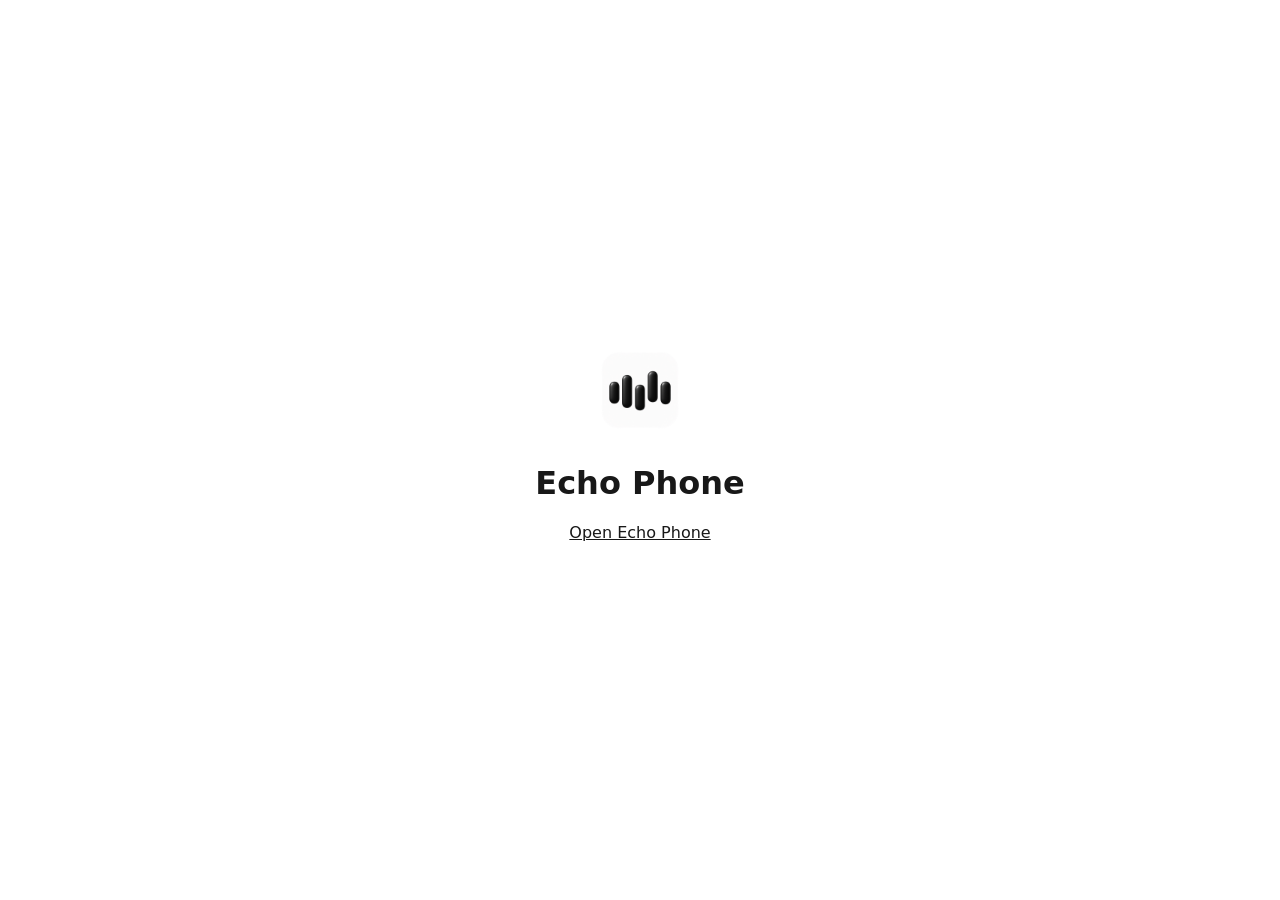
<file: index.html>
<!doctype html>
<html lang="en">
	<head>
		<meta charset="utf-8" />
		<meta name="viewport" content="width=device-width, initial-scale=1" />
		<meta name="theme-color" content="#ffffff" />
		<title>Echo Phone</title>
		<style>
			body { margin: 0; min-height: 100vh; display: grid; place-items: center; font: 16px system-ui, sans-serif; color: #181818; background: #fff; }
			main { text-align: center; padding: 2rem; }
			img { width: 96px; height: 96px; border-radius: 22px; }
			a { color: inherit; }
		</style>
	</head>
	<body>
		<main>
			<img src="/echo/phone/logo.png" alt="Echo" />
			<h1>Echo Phone</h1>
			<p><a href="/echo/phone/">Open Echo Phone</a></p>
		</main>
	</body>
</html>
</file>
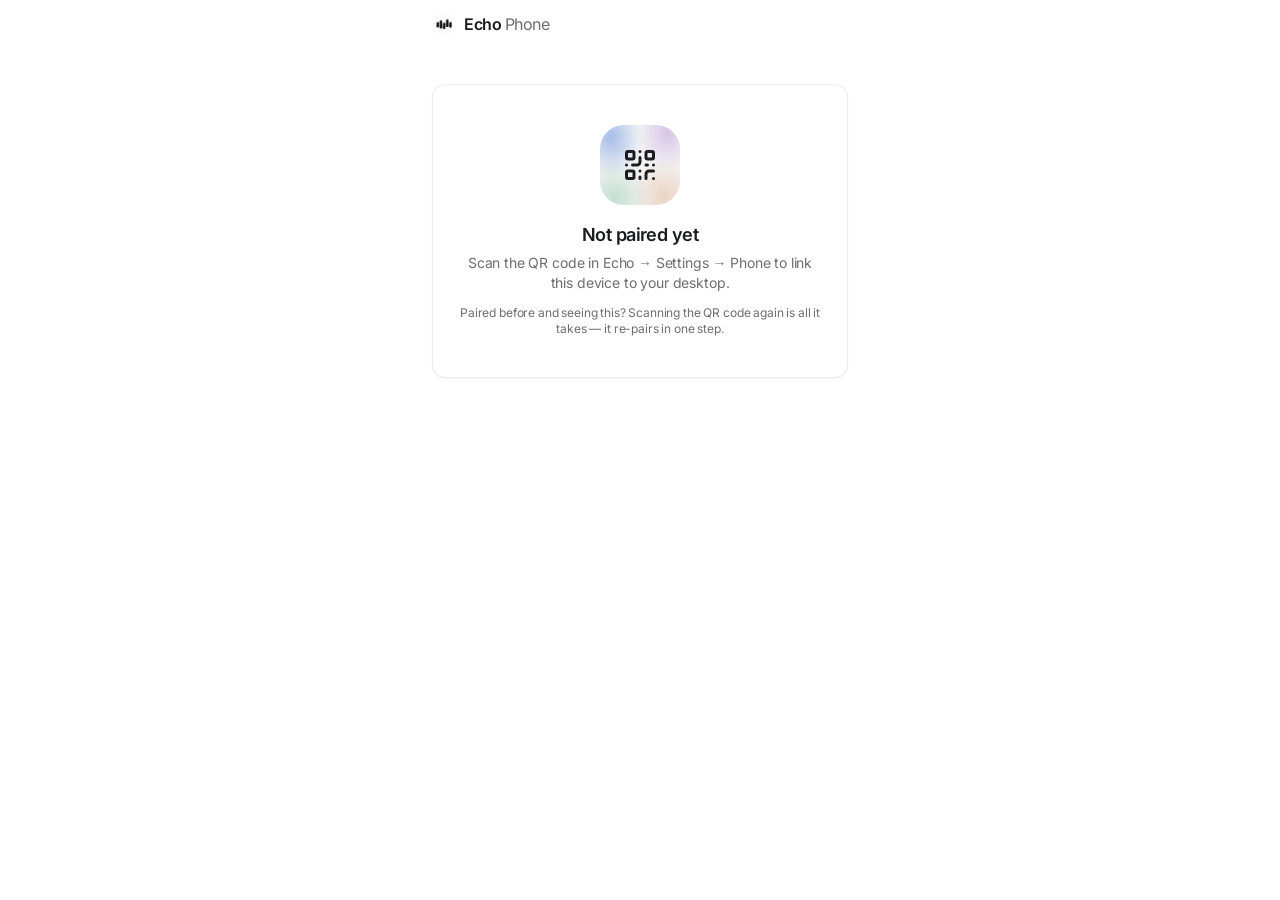
<file: echo/phone/index.html>
<!doctype html>
<html lang="en">
	<head>
		<meta charset="UTF-8" />
		<meta name="viewport" content="width=device-width, initial-scale=1.0, viewport-fit=cover" />
		<title>Echo Phone</title>
		<link rel="manifest" href="/echo/phone/manifest.webmanifest" />

		<!--
			Browser chrome follows the OS theme, matching the tokens the app itself
			renders with: `--background` is #ffffff in light and #181818 in dark
			(desktop/src/globals.css). `color-scheme` keeps form controls and the
			scrollbar in the same theme.
		-->
		<meta name="color-scheme" content="light dark" />
		<meta name="theme-color" content="#ffffff" media="(prefers-color-scheme: light)" />
		<meta name="theme-color" content="#181818" media="(prefers-color-scheme: dark)" />

		<meta name="apple-mobile-web-app-capable" content="yes" />
		<meta name="apple-mobile-web-app-title" content="Echo" />
		<meta name="apple-mobile-web-app-status-bar-style" content="black-translucent" />

		<!--
			iOS ignores the manifest when adding to the home screen and reads this
			tag instead, so it needs its own opaque 180x180 render — a transparent
			PNG would be composited onto black.
		-->
		<link rel="apple-touch-icon" href="/echo/phone/icons/apple-touch-icon.png?v=app-icon-20261013" />
		<link rel="icon" type="image/png" href="/echo/phone/logo.png?v=app-icon-20261013" />
		<link rel="icon" type="image/png" sizes="192x192" href="/echo/phone/icons/icon-192.png?v=app-icon-20261013" />
		<script type="module" crossorigin src="/echo/phone/assets/index-CW6jRL9o.js"></script>
		<link rel="stylesheet" crossorigin href="/echo/phone/assets/index-Y8R1So1D.css">
	</head>

	<body>
		<div id="root"></div>
	</body>
</html>
</file>
<file: echo/phone/assets/index-Y8R1So1D.css>
@layer properties{@supports (((-webkit-hyphens:none)) and (not (margin-trim:inline))) or ((-moz-orient:inline) and (not (color:rgb(from red r g b)))){*,:before,:after,::backdrop{--tw-rotate-x:initial;--tw-rotate-y:initial;--tw-rotate-z:initial;--tw-skew-x:initial;--tw-skew-y:initial;--tw-space-y-reverse:0;--tw-divide-y-reverse:0;--tw-border-style:solid;--tw-leading:initial;--tw-font-weight:initial;--tw-tracking:initial;--tw-ordinal:initial;--tw-slashed-zero:initial;--tw-numeric-figure:initial;--tw-numeric-spacing:initial;--tw-numeric-fraction:initial;--tw-shadow:0 0 #0000;--tw-shadow-color:initial;--tw-shadow-alpha:100%;--tw-inset-shadow:0 0 #0000;--tw-inset-shadow-color:initial;--tw-inset-shadow-alpha:100%;--tw-ring-color:initial;--tw-ring-shadow:0 0 #0000;--tw-inset-ring-color:initial;--tw-inset-ring-shadow:0 0 #0000;--tw-ring-inset:initial;--tw-ring-offset-width:0px;--tw-ring-offset-color:#fff;--tw-ring-offset-shadow:0 0 #0000;--tw-outline-style:solid;--tw-blur:initial;--tw-brightness:initial;--tw-contrast:initial;--tw-grayscale:initial;--tw-hue-rotate:initial;--tw-invert:initial;--tw-opacity:initial;--tw-saturate:initial;--tw-sepia:initial;--tw-drop-shadow:initial;--tw-drop-shadow-color:initial;--tw-drop-shadow-alpha:100%;--tw-drop-shadow-size:initial;--tw-duration:initial}}}@font-face{font-family:Inter Variable;font-style:normal;font-display:swap;font-weight:100 900;src:url(/echo/phone/assets/inter-cyrillic-ext-wght-normal-BOeWTOD4.woff2)format("woff2-variations");unicode-range:U+460-52F,U+1C80-1C8A,U+20B4,U+2DE0-2DFF,U+A640-A69F,U+FE2E-FE2F}@font-face{font-family:Inter Variable;font-style:normal;font-display:swap;font-weight:100 900;src:url(/echo/phone/assets/inter-cyrillic-wght-normal-DqGufNeO.woff2)format("woff2-variations");unicode-range:U+301,U+400-45F,U+490-491,U+4B0-4B1,U+2116}@font-face{font-family:Inter Variable;font-style:normal;font-display:swap;font-weight:100 900;src:url(/echo/phone/assets/inter-greek-ext-wght-normal-DlzME5K_.woff2)format("woff2-variations");unicode-range:U+1F??}@font-face{font-family:Inter Variable;font-style:normal;font-display:swap;font-weight:100 900;src:url(/echo/phone/assets/inter-greek-wght-normal-CkhJZR-_.woff2)format("woff2-variations");unicode-range:U+370-377,U+37A-37F,U+384-38A,U+38C,U+38E-3A1,U+3A3-3FF}@font-face{font-family:Inter Variable;font-style:normal;font-display:swap;font-weight:100 900;src:url(/echo/phone/assets/inter-vietnamese-wght-normal-CBcvBZtf.woff2)format("woff2-variations");unicode-range:U+102-103,U+110-111,U+128-129,U+168-169,U+1A0-1A1,U+1AF-1B0,U+300-301,U+303-304,U+308-309,U+323,U+329,U+1EA0-1EF9,U+20AB}@font-face{font-family:Inter Variable;font-style:normal;font-display:swap;font-weight:100 900;src:url(/echo/phone/assets/inter-latin-ext-wght-normal-DO1Apj_S.woff2)format("woff2-variations");unicode-range:U+100-2BA,U+2BD-2C5,U+2C7-2CC,U+2CE-2D7,U+2DD-2FF,U+304,U+308,U+329,U+1D00-1DBF,U+1E00-1E9F,U+1EF2-1EFF,U+2020,U+20A0-20AB,U+20AD-20C0,U+2113,U+2C60-2C7F,U+A720-A7FF}@font-face{font-family:Inter Variable;font-style:normal;font-display:swap;font-weight:100 900;src:url(/echo/phone/assets/inter-latin-wght-normal-Dx4kXJAl.woff2)format("woff2-variations");unicode-range:U+??,U+131,U+152-153,U+2BB-2BC,U+2C6,U+2DA,U+2DC,U+304,U+308,U+329,U+2000-206F,U+20AC,U+2122,U+2191,U+2193,U+2212,U+2215,U+FEFF,U+FFFD}@layer theme{:root,:host{--color-black:#000;--spacing:.25rem;--container-md:28rem;--container-5xl:64rem;--text-xs:.75rem;--text-xs--line-height:calc(1 / .75);--text-sm:.875rem;--text-sm--line-height:calc(1.25 / .875);--text-base:1rem;--text-base--line-height: 1.5 ;--text-lg:1.125rem;--text-lg--line-height:calc(1.75 / 1.125);--text-2xl:1.5rem;--text-2xl--line-height:calc(2 / 1.5);--text-3xl:1.875rem;--text-3xl--line-height: 1.2 ;--font-weight-normal:400;--font-weight-medium:500;--font-weight-semibold:600;--tracking-normal:var(--tracking-normal);--leading-relaxed:1.625;--shadow-2xs:var(--shadow-2xs);--shadow-xs:var(--shadow-xs);--shadow-sm:var(--shadow-sm);--shadow-md:var(--shadow-md);--shadow-lg:var(--shadow-lg);--shadow-xl:var(--shadow-xl);--shadow-2xl:var(--shadow-2xl);--animate-spin:spin 1s linear infinite;--default-transition-duration:.15s;--default-transition-timing-function:cubic-bezier(.4, 0, .2, 1);--default-font-family:"Inter Variable", "Inter", -apple-system, BlinkMacSystemFont, "SF Pro Text", "Helvetica Neue", Arial, sans-serif;--default-mono-font-family:ui-monospace, SFMono-Regular, Menlo, Monaco, Consolas, "Courier New", monospace;--shadow:var(--shadow);--radius:1rem}}@layer base{*,:after,:before,::backdrop{box-sizing:border-box;border:0 solid;margin:0;padding:0}::file-selector-button{box-sizing:border-box;border:0 solid;margin:0;padding:0}html,:host{-webkit-text-size-adjust:100%;tab-size:4;line-height:1.5;font-family:var(--default-font-family,-apple-system, BlinkMacSystemFont, "Segoe UI", Roboto, "Helvetica Neue", "Noto Sans", Arial, sans-serif, "Apple Color Emoji", "Segoe UI Emoji", "Segoe UI Symbol", "Noto Color Emoji");font-feature-settings:var(--default-font-feature-settings,normal);font-variation-settings:var(--default-font-variation-settings,normal);-webkit-tap-highlight-color:transparent}hr{height:0;color:inherit;border-top-width:1px}abbr:where([title]){-webkit-text-decoration:underline dotted;text-decoration:underline dotted}h1,h2,h3,h4,h5,h6{font-size:inherit;font-weight:inherit}a{color:inherit;-webkit-text-decoration:inherit;text-decoration:inherit}b,strong{font-weight:bolder}code,kbd,samp,pre{font-family:var(--default-mono-font-family,ui-monospace, SFMono-Regular, Menlo, Monaco, Consolas, "Liberation Mono", "Courier New", monospace);font-feature-settings:var(--default-mono-font-feature-settings,normal);font-variation-settings:var(--default-mono-font-variation-settings,normal);font-size:1em}small{font-size:80%}sub,sup{vertical-align:baseline;font-size:75%;line-height:0;position:relative}sub{bottom:-.25em}sup{top:-.5em}table{text-indent:0;border-color:inherit;border-collapse:collapse}:-moz-focusring:where(:not(iframe)){outline:auto}progress{vertical-align:baseline}summary{display:list-item}ol,ul,menu{list-style:none}img,svg,video,canvas,audio,iframe,embed,object{vertical-align:middle;display:block}img,video{max-width:100%;height:auto}button,input,select,optgroup,textarea{font:inherit;font-feature-settings:inherit;font-variation-settings:inherit;letter-spacing:inherit;color:inherit;opacity:1;background-color:#0000;border-radius:0}::file-selector-button{font:inherit;font-feature-settings:inherit;font-variation-settings:inherit;letter-spacing:inherit;color:inherit;opacity:1;background-color:#0000;border-radius:0}:where(select:is([multiple],[size])) optgroup{font-weight:bolder}:where(select:is([multiple],[size])) optgroup option{padding-inline-start:20px}::file-selector-button{margin-inline-end:4px}::placeholder{opacity:1}@supports (not ((-webkit-appearance:-apple-pay-button))) or (contain-intrinsic-size:1px){::placeholder{color:currentColor}@supports (color:color-mix(in lab,red,red)){::placeholder{color:color-mix(in oklab,currentcolor 50%,transparent)}}}textarea{resize:vertical}::-webkit-search-decoration{-webkit-appearance:none}::-webkit-date-and-time-value{min-height:1lh;text-align:inherit}::-webkit-datetime-edit{display:inline-flex}::-webkit-datetime-edit-fields-wrapper{padding:0}::-webkit-datetime-edit{padding-block:0}::-webkit-datetime-edit-year-field{padding-block:0}::-webkit-datetime-edit-month-field{padding-block:0}::-webkit-datetime-edit-day-field{padding-block:0}::-webkit-datetime-edit-hour-field{padding-block:0}::-webkit-datetime-edit-minute-field{padding-block:0}::-webkit-datetime-edit-second-field{padding-block:0}::-webkit-datetime-edit-millisecond-field{padding-block:0}::-webkit-datetime-edit-meridiem-field{padding-block:0}::-webkit-calendar-picker-indicator{line-height:1}:-moz-ui-invalid{box-shadow:none}button,input:where([type=button],[type=reset],[type=submit]){appearance:button}::file-selector-button{appearance:button}::-webkit-inner-spin-button{height:auto}::-webkit-outer-spin-button{height:auto}[hidden]:where(:not([hidden=until-found])){display:none!important}html,body,#root{height:100%}html{-webkit-font-smoothing:antialiased;-moz-osx-font-smoothing:grayscale;font-family:Inter Variable,Inter,-apple-system,BlinkMacSystemFont,SF Pro Text,Helvetica Neue,Arial,sans-serif}body{background-color:var(--background);color:var(--foreground);letter-spacing:-.01em;font-feature-settings:"rlig" 1,"calt" 1,"cv05" 1;background-image:none;font-size:14px;line-height:1.55;overflow-x:hidden}h1,h2,h3{letter-spacing:-.03em}html,body{scrollbar-width:none}html::-webkit-scrollbar{width:0;height:0}body::-webkit-scrollbar{width:0;height:0}.dark body{background-image:none}*{border-color:var(--border)}::selection{background:#11111024}.dark ::selection{background:#f4f4f133}::-webkit-scrollbar{width:6px;height:6px}::-webkit-scrollbar-track{background:0 0}::-webkit-scrollbar-thumb{background:#11111024;border-radius:999px}:hover::-webkit-scrollbar-thumb{background:#11111038}.dark ::-webkit-scrollbar-thumb{background:#f4f4f124}.dark :hover::-webkit-scrollbar-thumb{background:#f4f4f138}.transcript-editor{scrollbar-width:auto;scrollbar-color:#11111047 #1111100d;scrollbar-gutter:stable}.transcript-editor::-webkit-scrollbar{background:0 0!important;width:16px!important;height:0!important}.transcript-editor::-webkit-scrollbar-thumb{background:#11111047 padding-box padding-box!important;border:3px solid #0000!important;border-radius:999px!important;min-height:96px!important}.transcript-editor::-webkit-scrollbar-thumb:hover{background:#11111066 padding-box padding-box!important}.transcript-editor::-webkit-scrollbar-track{border-left:1px solid var(--border)!important;background:0 0!important}.dark .transcript-editor::-webkit-scrollbar-thumb{background:#f4f4f13d padding-box padding-box!important;border:3px solid #0000!important}.dark .transcript-editor::-webkit-scrollbar-thumb:hover{background:#f4f4f15c padding-box padding-box!important}.dark .transcript-editor::-webkit-scrollbar-track{border-left:1px solid var(--border)!important;background:0 0!important}.dark .transcript-editor{scrollbar-color:#f4f4f13d transparent}html,body,#root{height:auto;min-height:100%}body{overscroll-behavior-y:none;-webkit-tap-highlight-color:transparent;font-size:15px}button,select,a{touch-action:manipulation}}@layer components{.app-shell{width:100%;max-width:var(--container-5xl);padding-inline:calc(var(--spacing) * 5);padding-top:calc(var(--spacing) * 3);padding-bottom:calc(var(--spacing) * 10);margin-inline:auto}@media(min-width:48rem){.app-shell{padding-inline:calc(var(--spacing) * 8);padding-top:calc(var(--spacing) * 4)}}.app-hero{margin-bottom:calc(var(--spacing) * 5);border-radius:calc(var(--radius) + 4px);border-style:var(--tw-border-style);border-width:1px;border-color:var(--border);background-color:var(--card);padding-inline:calc(var(--spacing) * 6);padding-block:calc(var(--spacing) * 5);position:relative}.app-panel{border-radius:calc(var(--radius) + 4px);border-style:var(--tw-border-style);border-width:1px;border-color:var(--border);background-color:var(--card);padding:calc(var(--spacing) * 5)}@media(min-width:48rem){.app-panel{padding:calc(var(--spacing) * 6)}}.app-subtle{border-radius:var(--radius);border-style:var(--tw-border-style);border-width:1px;border-color:var(--border);background-color:var(--muted)}@supports (color:color-mix(in lab,red,red)){.app-subtle{background-color:color-mix(in oklab,var(--muted) 60%,transparent)}}.app-subtle{padding:calc(var(--spacing) * 3)}.dark .app-hero,.dark .app-panel{background-color:var(--card);color:var(--card-foreground);background-image:none}.dark .app-subtle{background-color:var(--muted);color:var(--card-foreground)}.app-title{--tw-leading:1.1;--tw-font-weight:var(--font-weight-semibold);font-size:28px;line-height:1.1;font-weight:var(--font-weight-semibold);--tw-tracking:-.03em;letter-spacing:-.03em}@media(min-width:48rem){.app-title{font-size:40px}}.app-kicker,.eyebrow{--tw-leading:1;--tw-font-weight:var(--font-weight-medium);font-size:11px;line-height:1;font-weight:var(--font-weight-medium);--tw-tracking:.08em;letter-spacing:.08em;color:var(--muted-foreground);text-transform:uppercase}.app-main-card{border-radius:calc(var(--radius) + 8px);border-style:var(--tw-border-style);border-width:1px;border-color:var(--border);background-color:var(--card);padding:calc(var(--spacing) * 6);--tw-shadow:var(--shadow-sm);box-shadow:var(--tw-inset-shadow),var(--tw-inset-ring-shadow),var(--tw-ring-offset-shadow),var(--tw-ring-shadow),var(--tw-shadow)}@media(min-width:48rem){.app-main-card{padding:calc(var(--spacing) * 9)}}.dark .app-main-card{background-color:var(--card);--tw-shadow:var(--shadow-md);box-shadow:var(--tw-inset-shadow),var(--tw-inset-ring-shadow),var(--tw-ring-offset-shadow),var(--tw-ring-shadow),var(--tw-shadow);background-image:none}.aurora{isolation:isolate;background-color:var(--muted);filter:saturate(.85);background-image:radial-gradient(58% 72% at 14% 16%,#5b8def8c,#0000 68%),radial-gradient(54% 68% at 84% 10%,#b98de37a,#0000 70%),radial-gradient(58% 66% at 80% 88%,#e8a87c73,#0000 70%),radial-gradient(62% 70% at 18% 92%,#7cc5a073,#0000 70%);background-repeat:no-repeat;position:relative}.aurora:after{content:"";pointer-events:none;border-radius:inherit;opacity:.28;mix-blend-mode:overlay;background-image:url("data:image/svg+xml,%3Csvg xmlns='http://www.w3.org/2000/svg' width='140' height='140'%3E%3Cfilter id='n'%3E%3CfeTurbulence type='fractalNoise' baseFrequency='0.9' numOctaves='3' stitchTiles='stitch'/%3E%3C/filter%3E%3Crect width='140' height='140' filter='url(%23n)' opacity='0.5'/%3E%3C/svg%3E");position:absolute;inset:0}.dark .aurora{filter:saturate(.7)brightness(.8)}.aurora-bar{background-image:linear-gradient(90deg,var(--aurora-1) 0%,var(--aurora-2) 34%,var(--aurora-3) 67%,var(--aurora-4) 100%);filter:saturate(.85)}.progress-aurora>*{background-color:#0000;background-image:linear-gradient(90deg,var(--aurora-1) 0%,var(--aurora-2) 34%,var(--aurora-3) 67%,var(--aurora-4) 100%);filter:saturate(.85)}.stagger-in{animation:.24s ease-out both fade-up}}@layer utilities{.visible{visibility:visible}.absolute{position:absolute}.fixed{position:fixed}.relative{position:relative}.inset-0{inset:0}.z-50{z-index:50}.container{width:100%}@media(min-width:40rem){.container{max-width:40rem}}@media(min-width:48rem){.container{max-width:48rem}}@media(min-width:64rem){.container{max-width:64rem}}@media(min-width:80rem){.container{max-width:80rem}}@media(min-width:96rem){.container{max-width:96rem}}.-m-2{margin:calc(var(--spacing) * -2)}.mx-auto{margin-inline:auto}.mt-0\.5{margin-top:calc(var(--spacing) * .5)}.mt-1{margin-top:var(--spacing)}.mt-2{margin-top:calc(var(--spacing) * 2)}.mt-3{margin-top:calc(var(--spacing) * 3)}.mt-5{margin-top:calc(var(--spacing) * 5)}.mt-10{margin-top:calc(var(--spacing) * 10)}.mb-1{margin-bottom:var(--spacing)}.mb-3{margin-bottom:calc(var(--spacing) * 3)}.mb-4{margin-bottom:calc(var(--spacing) * 4)}.mb-5{margin-bottom:calc(var(--spacing) * 5)}.mb-6{margin-bottom:calc(var(--spacing) * 6)}.block{display:block}.flex{display:flex}.hidden{display:none}.inline{display:inline}.inline-flex{display:inline-flex}.table{display:table}.size-3\.5{width:calc(var(--spacing) * 3.5);height:calc(var(--spacing) * 3.5)}.size-4{width:calc(var(--spacing) * 4);height:calc(var(--spacing) * 4)}.size-5{width:calc(var(--spacing) * 5);height:calc(var(--spacing) * 5)}.size-6{width:calc(var(--spacing) * 6);height:calc(var(--spacing) * 6)}.size-9{width:calc(var(--spacing) * 9);height:calc(var(--spacing) * 9)}.size-10{width:calc(var(--spacing) * 10);height:calc(var(--spacing) * 10)}.size-20{width:calc(var(--spacing) * 20);height:calc(var(--spacing) * 20)}.size-44{width:calc(var(--spacing) * 44);height:calc(var(--spacing) * 44)}.h-2{height:calc(var(--spacing) * 2)}.h-3\.5{height:calc(var(--spacing) * 3.5)}.h-4{height:calc(var(--spacing) * 4)}.h-8{height:calc(var(--spacing) * 8)}.h-9{height:calc(var(--spacing) * 9)}.h-10{height:calc(var(--spacing) * 10)}.h-11{height:calc(var(--spacing) * 11)}.h-12{height:calc(var(--spacing) * 12)}.h-full{height:100%}.max-h-\[85dvh\]{max-height:85dvh}.max-h-\[min\(60dvh\,var\(--radix-popover-content-available-height\)\)\]{max-height:min(60dvh,var(--radix-popover-content-available-height))}.min-h-12{min-height:calc(var(--spacing) * 12)}.min-h-\[52px\]{min-height:52px}.min-h-dvh{min-height:100dvh}.w-1\/3{width:33.3333%}.w-3\.5{width:calc(var(--spacing) * 3.5)}.w-4{width:calc(var(--spacing) * 4)}.w-6{width:calc(var(--spacing) * 6)}.w-8{width:calc(var(--spacing) * 8)}.w-10{width:calc(var(--spacing) * 10)}.w-72{width:calc(var(--spacing) * 72)}.w-\[200px\]{width:200px}.w-\[240px\]{width:240px}.w-\[var\(--radix-popper-anchor-width\)\]{width:var(--radix-popper-anchor-width)}.w-full{width:100%}.max-w-\[calc\(100vw-24px\)\]{max-width:calc(100vw - 24px)}.max-w-md{max-width:var(--container-md)}.min-w-0{min-width:0}.min-w-\[240px\]{min-width:240px}.flex-1{flex:1}.shrink-0{flex-shrink:0}.origin-\[--radix-popover-content-transform-origin\]{transform-origin:--radix-popover-content-transform-origin}.transform{transform:var(--tw-rotate-x,) var(--tw-rotate-y,) var(--tw-rotate-z,) var(--tw-skew-x,) var(--tw-skew-y,)}.animate-spin{animation:var(--animate-spin)}.cursor-pointer{cursor:pointer}.flex-col{flex-direction:column}.flex-wrap{flex-wrap:wrap}.items-center{align-items:center}.items-end{align-items:flex-end}.items-start{align-items:flex-start}.justify-between{justify-content:space-between}.justify-center{justify-content:center}.justify-end{justify-content:flex-end}.gap-1{gap:var(--spacing)}.gap-1\.5{gap:calc(var(--spacing) * 1.5)}.gap-2{gap:calc(var(--spacing) * 2)}.gap-3{gap:calc(var(--spacing) * 3)}.gap-4{gap:calc(var(--spacing) * 4)}:where(.space-y-1\.5>:not(:last-child)){--tw-space-y-reverse:0;margin-block-start:calc(calc(var(--spacing) * 1.5) * var(--tw-space-y-reverse));margin-block-end:calc(calc(var(--spacing) * 1.5) * calc(1 - var(--tw-space-y-reverse)))}:where(.space-y-2>:not(:last-child)){--tw-space-y-reverse:0;margin-block-start:calc(calc(var(--spacing) * 2) * var(--tw-space-y-reverse));margin-block-end:calc(calc(var(--spacing) * 2) * calc(1 - var(--tw-space-y-reverse)))}:where(.space-y-3>:not(:last-child)){--tw-space-y-reverse:0;margin-block-start:calc(calc(var(--spacing) * 3) * var(--tw-space-y-reverse));margin-block-end:calc(calc(var(--spacing) * 3) * calc(1 - var(--tw-space-y-reverse)))}:where(.space-y-4>:not(:last-child)){--tw-space-y-reverse:0;margin-block-start:calc(calc(var(--spacing) * 4) * var(--tw-space-y-reverse));margin-block-end:calc(calc(var(--spacing) * 4) * calc(1 - var(--tw-space-y-reverse)))}:where(.space-y-6>:not(:last-child)){--tw-space-y-reverse:0;margin-block-start:calc(calc(var(--spacing) * 6) * var(--tw-space-y-reverse));margin-block-end:calc(calc(var(--spacing) * 6) * calc(1 - var(--tw-space-y-reverse)))}:where(.divide-y>:not(:last-child)){--tw-divide-y-reverse:0;border-bottom-style:var(--tw-border-style);border-top-style:var(--tw-border-style);border-top-width:calc(1px * var(--tw-divide-y-reverse));border-bottom-width:calc(1px * calc(1 - var(--tw-divide-y-reverse)))}:where(.divide-border>:not(:last-child)),:where(.divide-border\/45>:not(:last-child)){border-color:var(--border)}@supports (color:color-mix(in lab,red,red)){:where(.divide-border\/45>:not(:last-child)){border-color:color-mix(in oklab,var(--border) 45%,transparent)}}.truncate{text-overflow:ellipsis;white-space:nowrap;overflow:hidden}.overflow-hidden{overflow:hidden}.overflow-y-auto{overflow-y:auto}.overscroll-contain{overscroll-behavior:contain}.rounded-2xl{border-radius:calc(var(--radius) + 8px)}.rounded-full{border-radius:3.40282e38px}.rounded-lg{border-radius:var(--radius)}.rounded-md{border-radius:calc(var(--radius) - 2px)}.rounded-xl{border-radius:calc(var(--radius) + 4px)}.rounded-t-3xl{border-top-left-radius:calc(var(--radius) + 12px);border-top-right-radius:calc(var(--radius) + 12px)}.border{border-style:var(--tw-border-style);border-width:1px}.border-2{border-style:var(--tw-border-style);border-width:2px}.border-t{border-top-style:var(--tw-border-style);border-top-width:1px}.border-border,.border-border\/60{border-color:var(--border)}@supports (color:color-mix(in lab,red,red)){.border-border\/60{border-color:color-mix(in oklab,var(--border) 60%,transparent)}}.border-border\/70{border-color:var(--border)}@supports (color:color-mix(in lab,red,red)){.border-border\/70{border-color:color-mix(in oklab,var(--border) 70%,transparent)}}.border-current{border-color:currentColor}.border-destructive\/40{border-color:var(--destructive)}@supports (color:color-mix(in lab,red,red)){.border-destructive\/40{border-color:color-mix(in oklab,var(--destructive) 40%,transparent)}}.border-input\/75{border-color:var(--input)}@supports (color:color-mix(in lab,red,red)){.border-input\/75{border-color:color-mix(in oklab,var(--input) 75%,transparent)}}.border-primary\/30{border-color:var(--primary)}@supports (color:color-mix(in lab,red,red)){.border-primary\/30{border-color:color-mix(in oklab,var(--primary) 30%,transparent)}}.border-ring\/60{border-color:var(--ring)}@supports (color:color-mix(in lab,red,red)){.border-ring\/60{border-color:color-mix(in oklab,var(--ring) 60%,transparent)}}.border-transparent{border-color:#0000}.border-t-transparent{border-top-color:#0000}.bg-black\/50{background-color:#00000080}@supports (color:color-mix(in lab,red,red)){.bg-black\/50{background-color:color-mix(in oklab,var(--color-black) 50%,transparent)}}.bg-card{background-color:var(--card)}.bg-destructive,.bg-destructive\/10{background-color:var(--destructive)}@supports (color:color-mix(in lab,red,red)){.bg-destructive\/10{background-color:color-mix(in oklab,var(--destructive) 10%,transparent)}}.bg-muted\/60{background-color:var(--muted)}@supports (color:color-mix(in lab,red,red)){.bg-muted\/60{background-color:color-mix(in oklab,var(--muted) 60%,transparent)}}.bg-muted\/70{background-color:var(--muted)}@supports (color:color-mix(in lab,red,red)){.bg-muted\/70{background-color:color-mix(in oklab,var(--muted) 70%,transparent)}}.bg-popover{background-color:var(--popover)}.bg-primary,.bg-primary\/20{background-color:var(--primary)}@supports (color:color-mix(in lab,red,red)){.bg-primary\/20{background-color:color-mix(in oklab,var(--primary) 20%,transparent)}}.bg-secondary{background-color:var(--secondary)}.bg-transparent{background-color:#0000}.fill-current{fill:currentColor}.p-0{padding:0}.p-1\.5{padding:calc(var(--spacing) * 1.5)}.p-2{padding:calc(var(--spacing) * 2)}.p-3{padding:calc(var(--spacing) * 3)}.p-4{padding:calc(var(--spacing) * 4)}.p-6{padding:calc(var(--spacing) * 6)}.px-1{padding-inline:var(--spacing)}.px-2\.5{padding-inline:calc(var(--spacing) * 2.5)}.px-3{padding-inline:calc(var(--spacing) * 3)}.px-4{padding-inline:calc(var(--spacing) * 4)}.px-5{padding-inline:calc(var(--spacing) * 5)}.px-8{padding-inline:calc(var(--spacing) * 8)}.py-0\.5{padding-block:calc(var(--spacing) * .5)}.py-2{padding-block:calc(var(--spacing) * 2)}.py-2\.5{padding-block:calc(var(--spacing) * 2.5)}.py-3{padding-block:calc(var(--spacing) * 3)}.py-8{padding-block:calc(var(--spacing) * 8)}.py-10{padding-block:calc(var(--spacing) * 10)}.pt-0{padding-top:0}.pt-2\.5{padding-top:calc(var(--spacing) * 2.5)}.pt-5{padding-top:calc(var(--spacing) * 5)}.pt-6{padding-top:calc(var(--spacing) * 6)}.pb-1{padding-bottom:var(--spacing)}.pb-2{padding-bottom:calc(var(--spacing) * 2)}.text-center{text-align:center}.text-end{text-align:end}.text-start{text-align:start}.font-mono{font-family:ui-monospace,SFMono-Regular,Menlo,Monaco,Consolas,Courier New,monospace}.text-2xl{font-size:var(--text-2xl);line-height:var(--tw-leading,var(--text-2xl--line-height))}.text-3xl{font-size:var(--text-3xl);line-height:var(--tw-leading,var(--text-3xl--line-height))}.text-base{font-size:var(--text-base);line-height:var(--tw-leading,var(--text-base--line-height))}.text-lg{font-size:var(--text-lg);line-height:var(--tw-leading,var(--text-lg--line-height))}.text-sm{font-size:var(--text-sm);line-height:var(--tw-leading,var(--text-sm--line-height))}.text-xs{font-size:var(--text-xs);line-height:var(--tw-leading,var(--text-xs--line-height))}.text-\[10px\]{font-size:10px}.text-\[11px\]{font-size:11px}.text-\[13px\]{font-size:13px}.text-\[15px\]{font-size:15px}.leading-none{--tw-leading:1;line-height:1}.leading-relaxed{--tw-leading:var(--leading-relaxed);line-height:var(--leading-relaxed)}.font-medium{--tw-font-weight:var(--font-weight-medium);font-weight:var(--font-weight-medium)}.font-normal{--tw-font-weight:var(--font-weight-normal);font-weight:var(--font-weight-normal)}.font-semibold{--tw-font-weight:var(--font-weight-semibold);font-weight:var(--font-weight-semibold)}.tracking-\[0\.08em\]{--tw-tracking:.08em;letter-spacing:.08em}.tracking-tight{--tw-tracking:calc(var(--tracking-normal) - .025em);letter-spacing:calc(var(--tracking-normal) - .025em)}.break-words{overflow-wrap:break-word}.break-all{word-break:break-all}.whitespace-nowrap{white-space:nowrap}.whitespace-pre-wrap{white-space:pre-wrap}.text-card-foreground{color:var(--card-foreground)}.text-destructive{color:var(--destructive)}.text-destructive-foreground{color:var(--destructive-foreground)}.text-foreground{color:var(--foreground)}.text-inherit{color:inherit}.text-muted-foreground{color:var(--muted-foreground)}.text-popover-foreground{color:var(--popover-foreground)}.text-primary{color:var(--primary)}.text-primary-foreground{color:var(--primary-foreground)}.text-secondary-foreground{color:var(--secondary-foreground)}.capitalize{text-transform:capitalize}.lowercase{text-transform:lowercase}.uppercase{text-transform:uppercase}.tabular-nums{--tw-numeric-spacing:tabular-nums;font-variant-numeric:var(--tw-ordinal,) var(--tw-slashed-zero,) var(--tw-numeric-figure,) var(--tw-numeric-spacing,) var(--tw-numeric-fraction,)}.underline-offset-4{text-underline-offset:4px}.shadow{--tw-shadow:var(--shadow);box-shadow:var(--tw-inset-shadow),var(--tw-inset-ring-shadow),var(--tw-ring-offset-shadow),var(--tw-ring-shadow),var(--tw-shadow)}.shadow-lg{--tw-shadow:var(--shadow-lg);box-shadow:var(--tw-inset-shadow),var(--tw-inset-ring-shadow),var(--tw-ring-offset-shadow),var(--tw-ring-shadow),var(--tw-shadow)}.shadow-md{--tw-shadow:var(--shadow-md);box-shadow:var(--tw-inset-shadow),var(--tw-inset-ring-shadow),var(--tw-ring-offset-shadow),var(--tw-ring-shadow),var(--tw-shadow)}.shadow-sm{--tw-shadow:var(--shadow-sm);box-shadow:var(--tw-inset-shadow),var(--tw-inset-ring-shadow),var(--tw-ring-offset-shadow),var(--tw-ring-shadow),var(--tw-shadow)}.shadow-xs{--tw-shadow:var(--shadow-xs);box-shadow:var(--tw-inset-shadow),var(--tw-inset-ring-shadow),var(--tw-ring-offset-shadow),var(--tw-ring-shadow),var(--tw-shadow)}.outline{outline-style:var(--tw-outline-style);outline-width:1px}.filter{filter:var(--tw-blur,) var(--tw-brightness,) var(--tw-contrast,) var(--tw-grayscale,) var(--tw-hue-rotate,) var(--tw-invert,) var(--tw-saturate,) var(--tw-sepia,) var(--tw-drop-shadow,)}.transition-all{transition-property:all;transition-timing-function:var(--tw-ease,var(--default-transition-timing-function));transition-duration:var(--tw-duration,var(--default-transition-duration))}.transition-colors{transition-property:color,background-color,border-color,outline-color,text-decoration-color,fill,stroke,--tw-gradient-from,--tw-gradient-via,--tw-gradient-to;transition-timing-function:var(--tw-ease,var(--default-transition-timing-function));transition-duration:var(--tw-duration,var(--default-transition-duration))}.transition-transform{transition-property:transform,translate,scale,rotate;transition-timing-function:var(--tw-ease,var(--default-transition-timing-function));transition-duration:var(--tw-duration,var(--default-transition-duration))}.duration-150{--tw-duration:.15s;transition-duration:.15s}.outline-none{--tw-outline-style:none;outline-style:none}.placeholder\:text-muted-foreground::placeholder{color:var(--muted-foreground)}.placeholder\:capitalize::placeholder{text-transform:capitalize}@media(hover:hover){.hover\:bg-accent\/65:hover{background-color:var(--accent)}@supports (color:color-mix(in lab,red,red)){.hover\:bg-accent\/65:hover{background-color:color-mix(in oklab,var(--accent) 65%,transparent)}}.hover\:bg-destructive\/80:hover{background-color:var(--destructive)}@supports (color:color-mix(in lab,red,red)){.hover\:bg-destructive\/80:hover{background-color:color-mix(in oklab,var(--destructive) 80%,transparent)}}.hover\:bg-destructive\/90:hover{background-color:var(--destructive)}@supports (color:color-mix(in lab,red,red)){.hover\:bg-destructive\/90:hover{background-color:color-mix(in oklab,var(--destructive) 90%,transparent)}}.hover\:bg-muted\/60:hover{background-color:var(--muted)}@supports (color:color-mix(in lab,red,red)){.hover\:bg-muted\/60:hover{background-color:color-mix(in oklab,var(--muted) 60%,transparent)}}.hover\:bg-primary\/80:hover{background-color:var(--primary)}@supports (color:color-mix(in lab,red,red)){.hover\:bg-primary\/80:hover{background-color:color-mix(in oklab,var(--primary) 80%,transparent)}}.hover\:bg-primary\/90:hover{background-color:var(--primary)}@supports (color:color-mix(in lab,red,red)){.hover\:bg-primary\/90:hover{background-color:color-mix(in oklab,var(--primary) 90%,transparent)}}.hover\:bg-secondary\/80:hover{background-color:var(--secondary)}@supports (color:color-mix(in lab,red,red)){.hover\:bg-secondary\/80:hover{background-color:color-mix(in oklab,var(--secondary) 80%,transparent)}}.hover\:bg-secondary\/86:hover{background-color:var(--secondary)}@supports (color:color-mix(in lab,red,red)){.hover\:bg-secondary\/86:hover{background-color:color-mix(in oklab,var(--secondary) 86%,transparent)}}.hover\:text-accent-foreground:hover{color:var(--accent-foreground)}.hover\:underline:hover{text-decoration-line:underline}}.focus\:ring-2:focus{--tw-ring-shadow:var(--tw-ring-inset,) 0 0 0 calc(2px + var(--tw-ring-offset-width)) var(--tw-ring-color,currentcolor);box-shadow:var(--tw-inset-shadow),var(--tw-inset-ring-shadow),var(--tw-ring-offset-shadow),var(--tw-ring-shadow),var(--tw-shadow)}.focus\:ring-ring:focus{--tw-ring-color:var(--ring)}.focus\:ring-offset-2:focus{--tw-ring-offset-width:2px;--tw-ring-offset-shadow:var(--tw-ring-inset,) 0 0 0 var(--tw-ring-offset-width) var(--tw-ring-offset-color)}.focus\:outline-none:focus{--tw-outline-style:none;outline-style:none}.focus-visible\:ring-2:focus-visible{--tw-ring-shadow:var(--tw-ring-inset,) 0 0 0 calc(2px + var(--tw-ring-offset-width)) var(--tw-ring-color,currentcolor);box-shadow:var(--tw-inset-shadow),var(--tw-inset-ring-shadow),var(--tw-ring-offset-shadow),var(--tw-ring-shadow),var(--tw-shadow)}.focus-visible\:ring-ring\/80:focus-visible{--tw-ring-color:var(--ring)}@supports (color:color-mix(in lab,red,red)){.focus-visible\:ring-ring\/80:focus-visible{--tw-ring-color:color-mix(in oklab, var(--ring) 80%, transparent)}}.focus-visible\:ring-offset-1:focus-visible{--tw-ring-offset-width:1px;--tw-ring-offset-shadow:var(--tw-ring-inset,) 0 0 0 var(--tw-ring-offset-width) var(--tw-ring-offset-color)}.focus-visible\:outline-none:focus-visible{--tw-outline-style:none;outline-style:none}.active\:scale-\[0\.97\]:active{scale:.97}.disabled\:pointer-events-none:disabled{pointer-events:none}.disabled\:opacity-50:disabled{opacity:.5}.\[\&_svg\]\:pointer-events-none svg{pointer-events:none}.\[\&_svg\]\:size-4 svg{width:calc(var(--spacing) * 4);height:calc(var(--spacing) * 4)}.\[\&_svg\]\:shrink-0 svg{flex-shrink:0}.record-pulse{animation:1.6s ease-in-out infinite record-pulse}.safe-top{padding-top:max(.75rem,env(safe-area-inset-top))}.safe-bottom{padding-bottom:max(1.5rem,env(safe-area-inset-bottom))}}:root{--radius:1rem;--background:#fff;--foreground:#1a1c1f;--card:#fff;--card-foreground:#1a1c1f;--popover:#fff;--popover-foreground:#1a1c1f;--primary:#2563eb;--primary-foreground:#fff;--secondary:#f4f4f4;--secondary-foreground:#1a1c1f;--muted:#f4f4f4;--muted-foreground:#6e6e6e;--accent:#f4f4f4;--accent-foreground:#1a1c1f;--destructive:#b4453c;--destructive-foreground:#fdf6f5;--success:#3f7d5f;--success-foreground:#f3faf6;--border:#e6e6e6;--input:#e6e6e6;--ring:#2563eb59;--aurora-1:#5b8def;--aurora-2:#b98de3;--aurora-3:#e8a87c;--aurora-4:#7cc5a0;--chart-1:var(--aurora-1);--chart-2:var(--aurora-2);--chart-3:var(--aurora-3);--chart-4:var(--aurora-4);--chart-5:#6f6f6a;--sidebar:#f9f9f9;--sidebar-foreground:#1a1c1f;--sidebar-primary:#2563eb;--sidebar-primary-foreground:#fff;--sidebar-accent:#f1f1ee;--sidebar-accent-foreground:#111110;--sidebar-border:#e7e7e2;--sidebar-ring:#11111033;--shadow-2xs:0 1px 1px #1111100a;--shadow-xs:0 1px 2px #1111100d;--shadow-sm:0 2px 8px #1111100a;--shadow:0 6px 18px #1111100d;--shadow-md:0 10px 26px #1111100f;--shadow-lg:0 16px 36px #11111014;--shadow-xl:0 24px 56px #1111101a;--shadow-2xl:0 32px 72px #1111101f;--tracking-normal:-.01em}.dark{--background:#181818;--foreground:#ececec;--card:#212121;--card-foreground:#ececec;--popover:#2a2a2a;--popover-foreground:#ececec;--primary:#2563eb;--primary-foreground:#fff;--secondary:#242424;--secondary-foreground:#ececec;--muted:#242424;--muted-foreground:#9a9a9a;--accent:#2a2a2a;--accent-foreground:#ececec;--destructive:#c4655c;--destructive-foreground:#1a0f0e;--success:#6aab8b;--success-foreground:#0d1512;--border:#303030;--input:#303030;--ring:#339cff66;--aurora-1:#5b8def;--aurora-2:#b98de3;--aurora-3:#e8a87c;--aurora-4:#7cc5a0;--chart-5:#9a9a94;--sidebar:#212121;--sidebar-foreground:#ececec;--sidebar-primary:#2563eb;--sidebar-primary-foreground:#fff;--sidebar-accent:#2a2a2a;--sidebar-accent-foreground:#ececec;--sidebar-border:#303030;--sidebar-ring:#339cff66;--shadow-2xs:0 1px 1px #0000004d;--shadow-xs:0 1px 2px #00000059;--shadow-sm:0 2px 10px #0006;--shadow:0 8px 22px #00000073;--shadow-md:0 14px 32px #00000080;--shadow-lg:0 22px 46px #0000008c;--shadow-xl:0 30px 64px #0009;--shadow-2xl:0 40px 80px #000000a6}@keyframes fade-up{0%{opacity:0;transform:translateY(6px)}to{opacity:1;transform:translateY(0)}}@keyframes record-pulse{0%,to{box-shadow:0 0 color-mix(in srgb,var(--destructive) 45%,transparent)}50%{box-shadow:0 0 0 22px color-mix(in srgb,var(--destructive) 0%,transparent)}}@media(prefers-reduced-motion:reduce){.record-pulse,.stagger-in{animation:none}}@keyframes handoff-sweep{0%{transform:translate(-100%)}to{transform:translate(300%)}}.handoff-sweep{animation:1.4s ease-in-out infinite handoff-sweep}@media(prefers-reduced-motion:reduce){.handoff-sweep{opacity:.5;animation:none;transform:translate(0);width:100%!important}}@property --tw-rotate-x{syntax:"*";inherits:false}@property --tw-rotate-y{syntax:"*";inherits:false}@property --tw-rotate-z{syntax:"*";inherits:false}@property --tw-skew-x{syntax:"*";inherits:false}@property --tw-skew-y{syntax:"*";inherits:false}@property --tw-space-y-reverse{syntax:"*";inherits:false;initial-value:0}@property --tw-divide-y-reverse{syntax:"*";inherits:false;initial-value:0}@property --tw-border-style{syntax:"*";inherits:false;initial-value:solid}@property --tw-leading{syntax:"*";inherits:false}@property --tw-font-weight{syntax:"*";inherits:false}@property --tw-tracking{syntax:"*";inherits:false}@property --tw-ordinal{syntax:"*";inherits:false}@property --tw-slashed-zero{syntax:"*";inherits:false}@property --tw-numeric-figure{syntax:"*";inherits:false}@property --tw-numeric-spacing{syntax:"*";inherits:false}@property --tw-numeric-fraction{syntax:"*";inherits:false}@property --tw-shadow{syntax:"*";inherits:false;initial-value:0 0 #0000}@property --tw-shadow-color{syntax:"*";inherits:false}@property --tw-shadow-alpha{syntax:"<percentage>";inherits:false;initial-value:100%}@property --tw-inset-shadow{syntax:"*";inherits:false;initial-value:0 0 #0000}@property --tw-inset-shadow-color{syntax:"*";inherits:false}@property --tw-inset-shadow-alpha{syntax:"<percentage>";inherits:false;initial-value:100%}@property --tw-ring-color{syntax:"*";inherits:false}@property --tw-ring-shadow{syntax:"*";inherits:false;initial-value:0 0 #0000}@property --tw-inset-ring-color{syntax:"*";inherits:false}@property --tw-inset-ring-shadow{syntax:"*";inherits:false;initial-value:0 0 #0000}@property --tw-ring-inset{syntax:"*";inherits:false}@property --tw-ring-offset-width{syntax:"<length>";inherits:false;initial-value:0}@property --tw-ring-offset-color{syntax:"*";inherits:false;initial-value:#fff}@property --tw-ring-offset-shadow{syntax:"*";inherits:false;initial-value:0 0 #0000}@property --tw-outline-style{syntax:"*";inherits:false;initial-value:solid}@property --tw-blur{syntax:"*";inherits:false}@property --tw-brightness{syntax:"*";inherits:false}@property --tw-contrast{syntax:"*";inherits:false}@property --tw-grayscale{syntax:"*";inherits:false}@property --tw-hue-rotate{syntax:"*";inherits:false}@property --tw-invert{syntax:"*";inherits:false}@property --tw-opacity{syntax:"*";inherits:false}@property --tw-saturate{syntax:"*";inherits:false}@property --tw-sepia{syntax:"*";inherits:false}@property --tw-drop-shadow{syntax:"*";inherits:false}@property --tw-drop-shadow-color{syntax:"*";inherits:false}@property --tw-drop-shadow-alpha{syntax:"<percentage>";inherits:false;initial-value:100%}@property --tw-drop-shadow-size{syntax:"*";inherits:false}@property --tw-duration{syntax:"*";inherits:false}@keyframes spin{to{transform:rotate(360deg)}}
</file>
